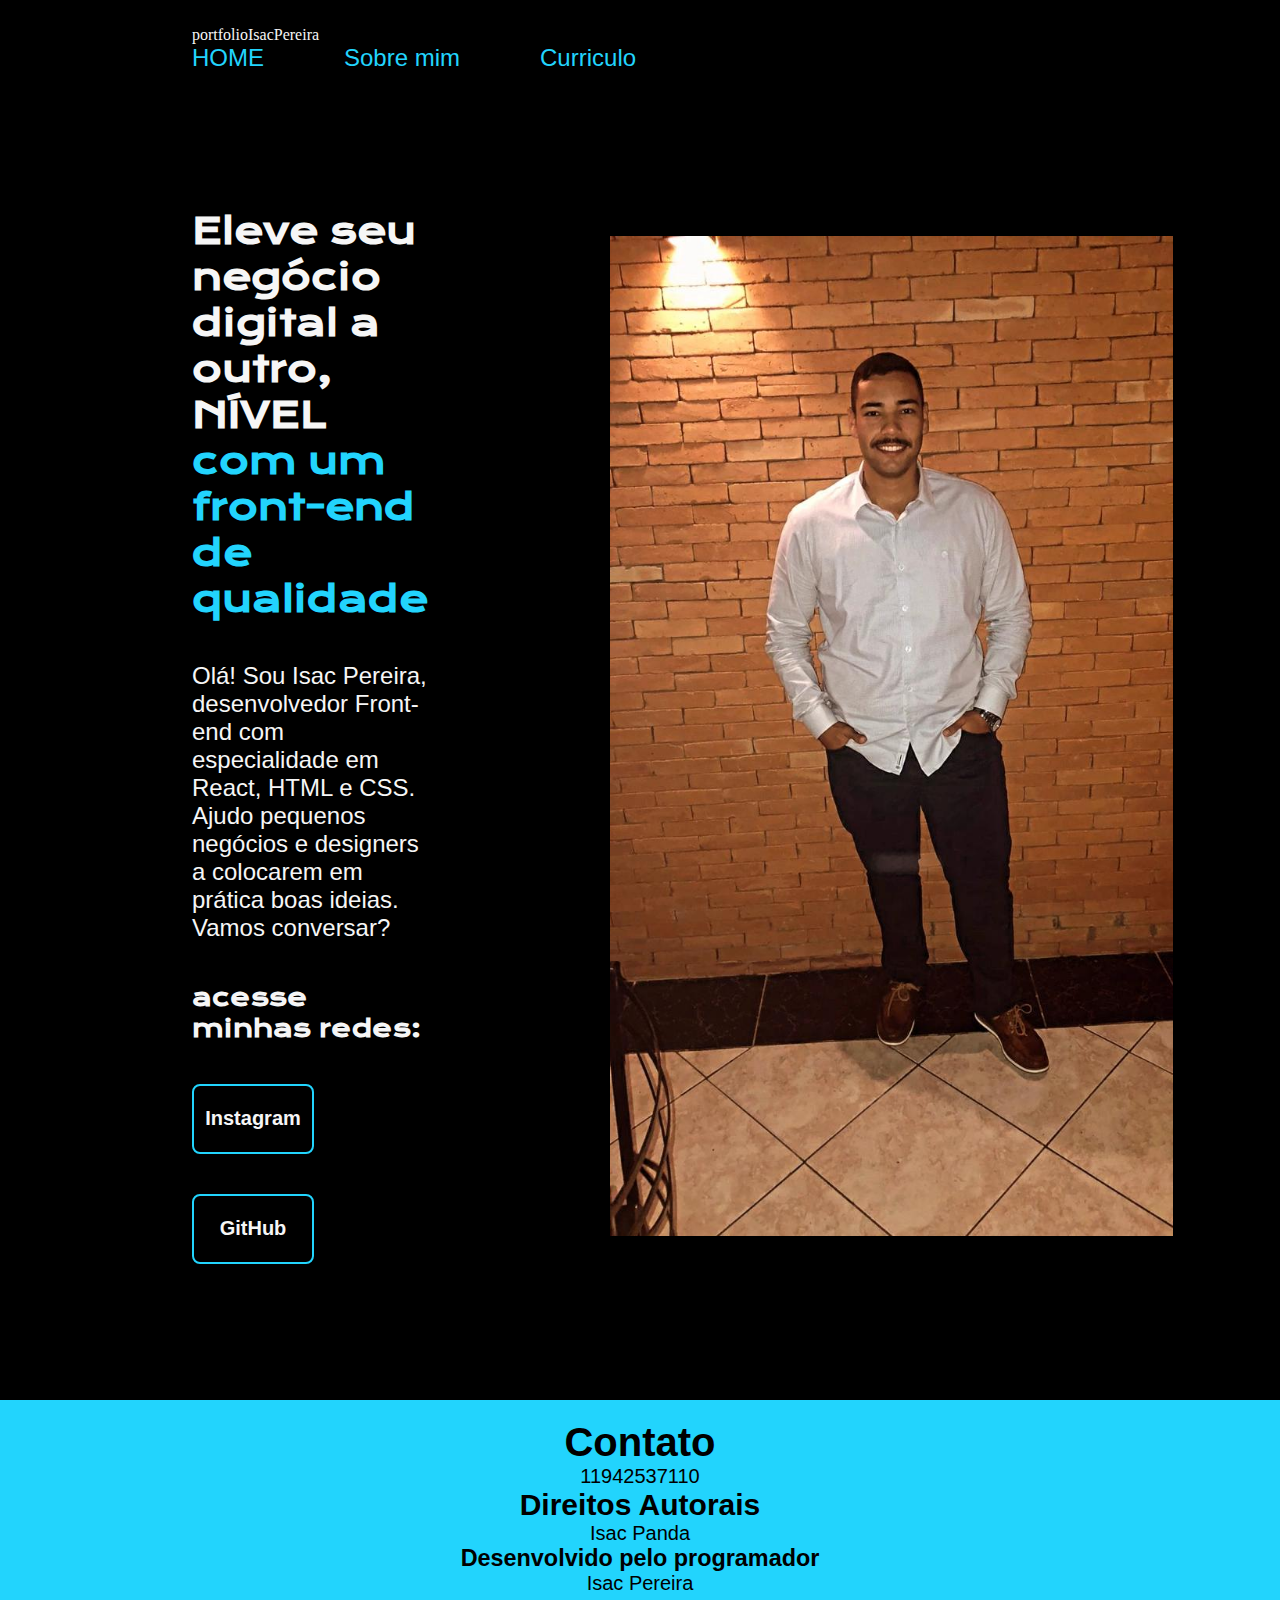
<file: index.html>
<!DOCTYPE html>
<html lang="pt-br">
<head>
    <meta charset="UTF-8"> 
    <meta http-equiv="X-UA-Compatible" content="IE=edge">
    <meta name="viewport" content="width=device-width, initial-scale=1.0">
    <title>Portifolio Isac Pereira</title>
    <link rel="stylesheet" href="./styles/style.css">
</head>

<body>
    <header class="cabeçalho"> portfolioIsacPereira
        <nav class="cabeçalho__menu">
            <a class="cabeçalho__menu__link" href="index.html">HOME</a>
            <a class="cabeçalho__menu__link" href="about.html">Sobre mim</a>
            <a class="cabeçalho__menu__link" href="curriculo.html">Curriculo</a>

        </nav>
    </header>
    <main class="apresentacao">
    <section class="apresentacao__conteudo">      
            <h1 class="apresentacao__conteudo__titulo">Eleve seu negócio digital a outro, <strong> NÍVEL</strong>
                <strong class="titulo-destaque">com um front-end de qualidade</strong> </h1>

                <p class="apresentacao__conteudo__texto">Olá! Sou Isac Pereira, desenvolvedor 
                Front-end com especialidade em React, HTML e
                CSS. Ajudo pequenos negócios e designers a 
                colocarem em prática boas ideias. Vamos 
                conversar? </p>
            </div class="apresentacao__links">
                <h2 class="apresentacao__links__subtitulo">acesse minhas redes:</h2>
                <a class="apresentacao__links__navegacao" href="https://instagram.com/isac_spereira">Instagram
                    
                <a class="apresentacao__links__navegacao" href="https://github.com/IsacPereirap">GitHub </a>

        </div>
        </section>
            <img class="apresentacao__imagem__home" src ="./assets/FotoIsac.jpeg" alt="foto do isac">
        
    </main>

    <footer class="rodape">
    
        <h1>Contato</h1>
        <p1>11942537110</p1>
        <h2>Direitos Autorais</h2>
        <p2>Isac Panda</p2>
        <h3>Desenvolvido pelo programador </h3>
        <p3>Isac Pereira</p3>
       
        
        
    </footer>
</body> 
</html>
</file>
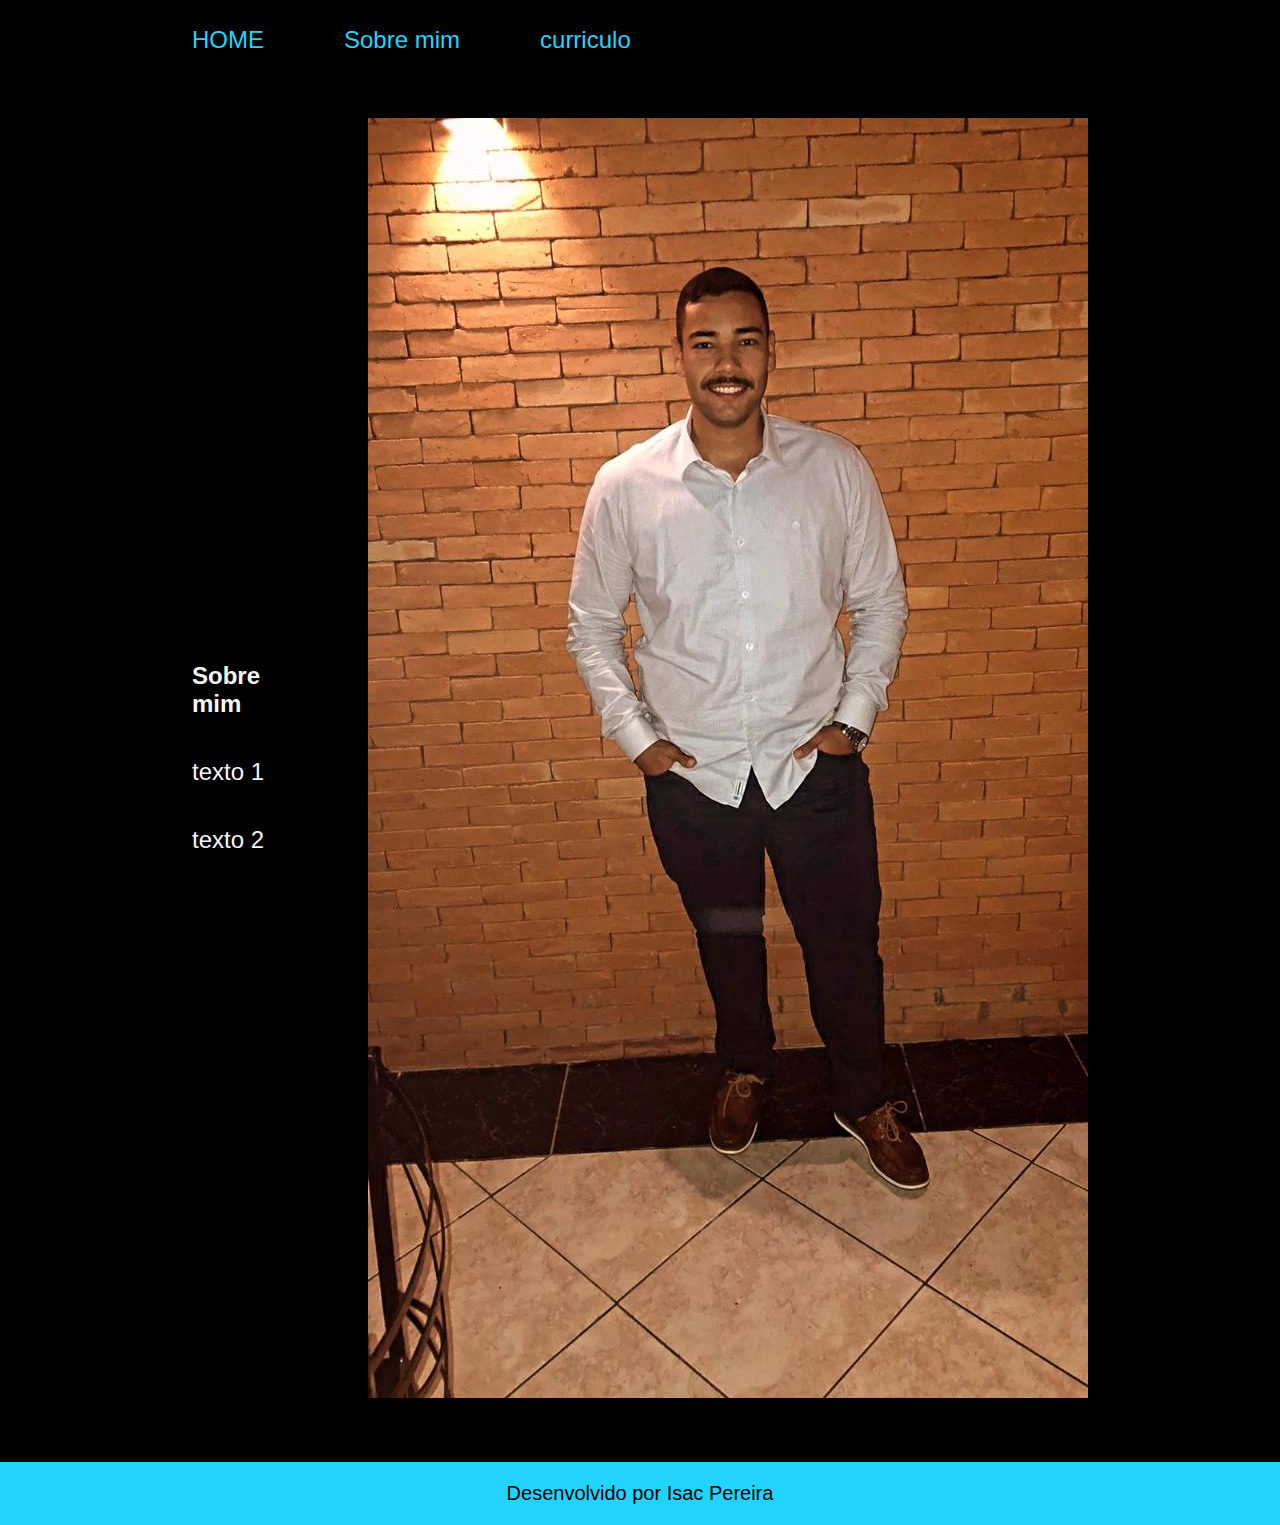
<file: about.html>
<!DOCTYPE html>
<html lang="pt-br">
<head>
    <meta charset="UTF-8">
    <meta name="viewport" content="width=device-width, initial-scale=1.0">
    <title>Sobre mim</title>
    <link rel="stylesheet" href="./styles/style.css">
</head>
<body>
    <header class="cabeçalho">
        <nav class="cabeçalho__menu">
            <a class="cabeçalho__menu__link" href="index.html">HOME</a>
            <a class="cabeçalho__menu__link" href="about.html">Sobre mim</a>
            <a class="cabeçalho__menu__link" href="curriculo.html"> curriculo</a>
        </nav>
        </header>
    <main class="apresentacao">
        <section class="apresentacao__conteudo">
            <h1 class="apresentacao__conteudo__texto">Sobre mim</h1>
            <p class="apresentacao__conteudo__texto">texto 1</p>
            <p class="apresentacao__conteudo__texto">texto 2</p>

        </section>
        <img src="./assets/FotoIsac.jpeg" alt="foto do Isac Pereira"> 
    </main>
    <footer class="rodape"> 
        <p>Desenvolvido por Isac Pereira</p>
   </footer>

</body>
</html>
</file>
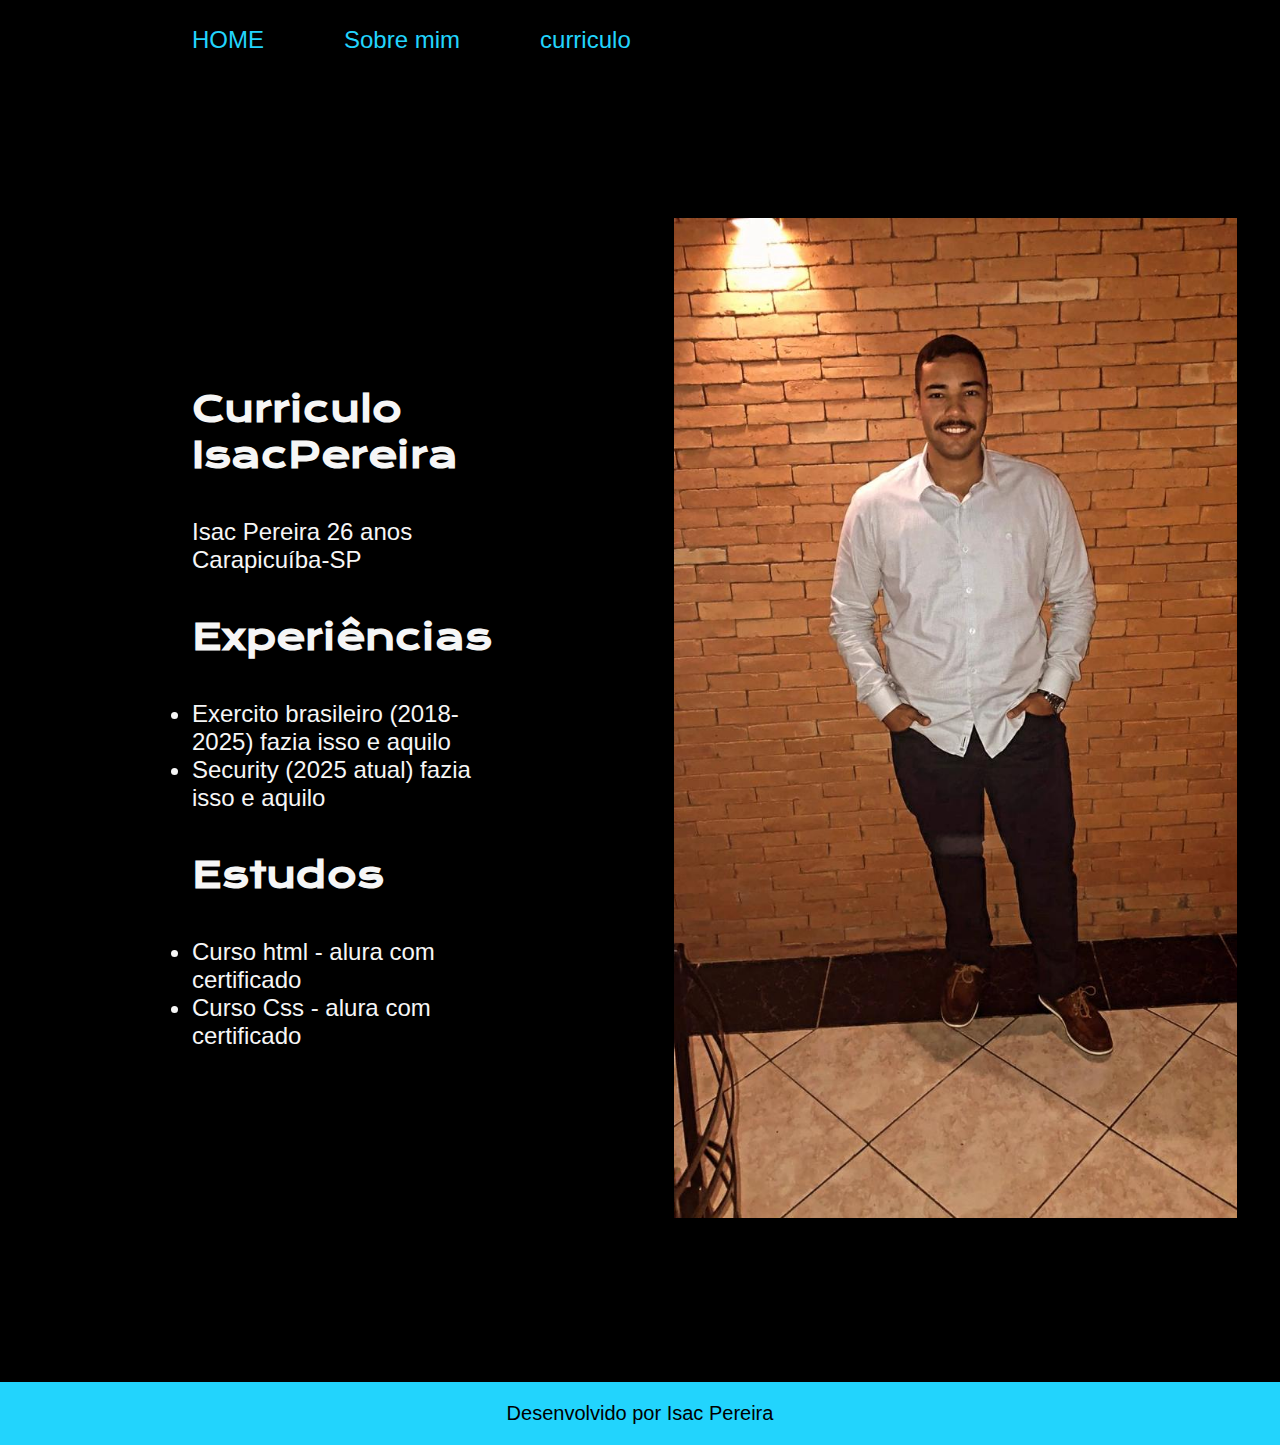
<file: curriculo.html>
<!DOCTYPE html>
<html lang="pt-br">
<head>
    <meta charset="UTF-8">
    <meta name="viewport" content="width=device-width, initial-scale=1.0">
    <title>CurriculoIsacPereira</title>
    <link rel="stylesheet" href="./styles/style.css">
</head>
<body>
    <header class="cabeçalho">
        <nav class="cabeçalho__menu">
            <a class="cabeçalho__menu__link" href="index.html">HOME</a>
            <a class="cabeçalho__menu__link" href="about.html">Sobre mim</a>
            <a class="cabeçalho__menu__link" href="curriculo.html"> curriculo</a>
        </nav>
        </header>
        <main class="apresentacao">
            <section class="apresentacao__conteudo">

<h1 class="apresentacao__conteudo__titulo"><strong>Curriculo IsacPereira</strong></h1>
<p class="apresentacao__conteudo__texto">
    Isac Pereira
    26 anos 
    Carapicuíba-SP
</p>

<h2 class="apresentacao__conteudo__titulo"><strong>Experiências</strong></h2>
<ul class="apresentacao__conteudo__texto">
    <li>Exercito brasileiro (2018-2025) fazia isso e aquilo</li>
    <li> Security (2025 atual) fazia isso e aquilo</li>
</ul>

<h2 class="apresentacao__conteudo__titulo"><strong> Estudos</strong></h2>
<div class="apresentacao__conteudo__texto">
    <ul class="apresentacao__conteudo__texto">
        <li> Curso html - alura com certificado</li>
        <li> Curso Css - alura com certificado</li>
    </ul>
</div>
</section>
<img class="apresentacao__imagem__curriculo" src="assets/FotoIsac.jpeg" alt="Foto Isac Pereira">
   
   
        </main>
        <footer class="rodape"> 
        <p>Desenvolvido por Isac Pereira</p>
    </footer>
</body>
</html>
</file>
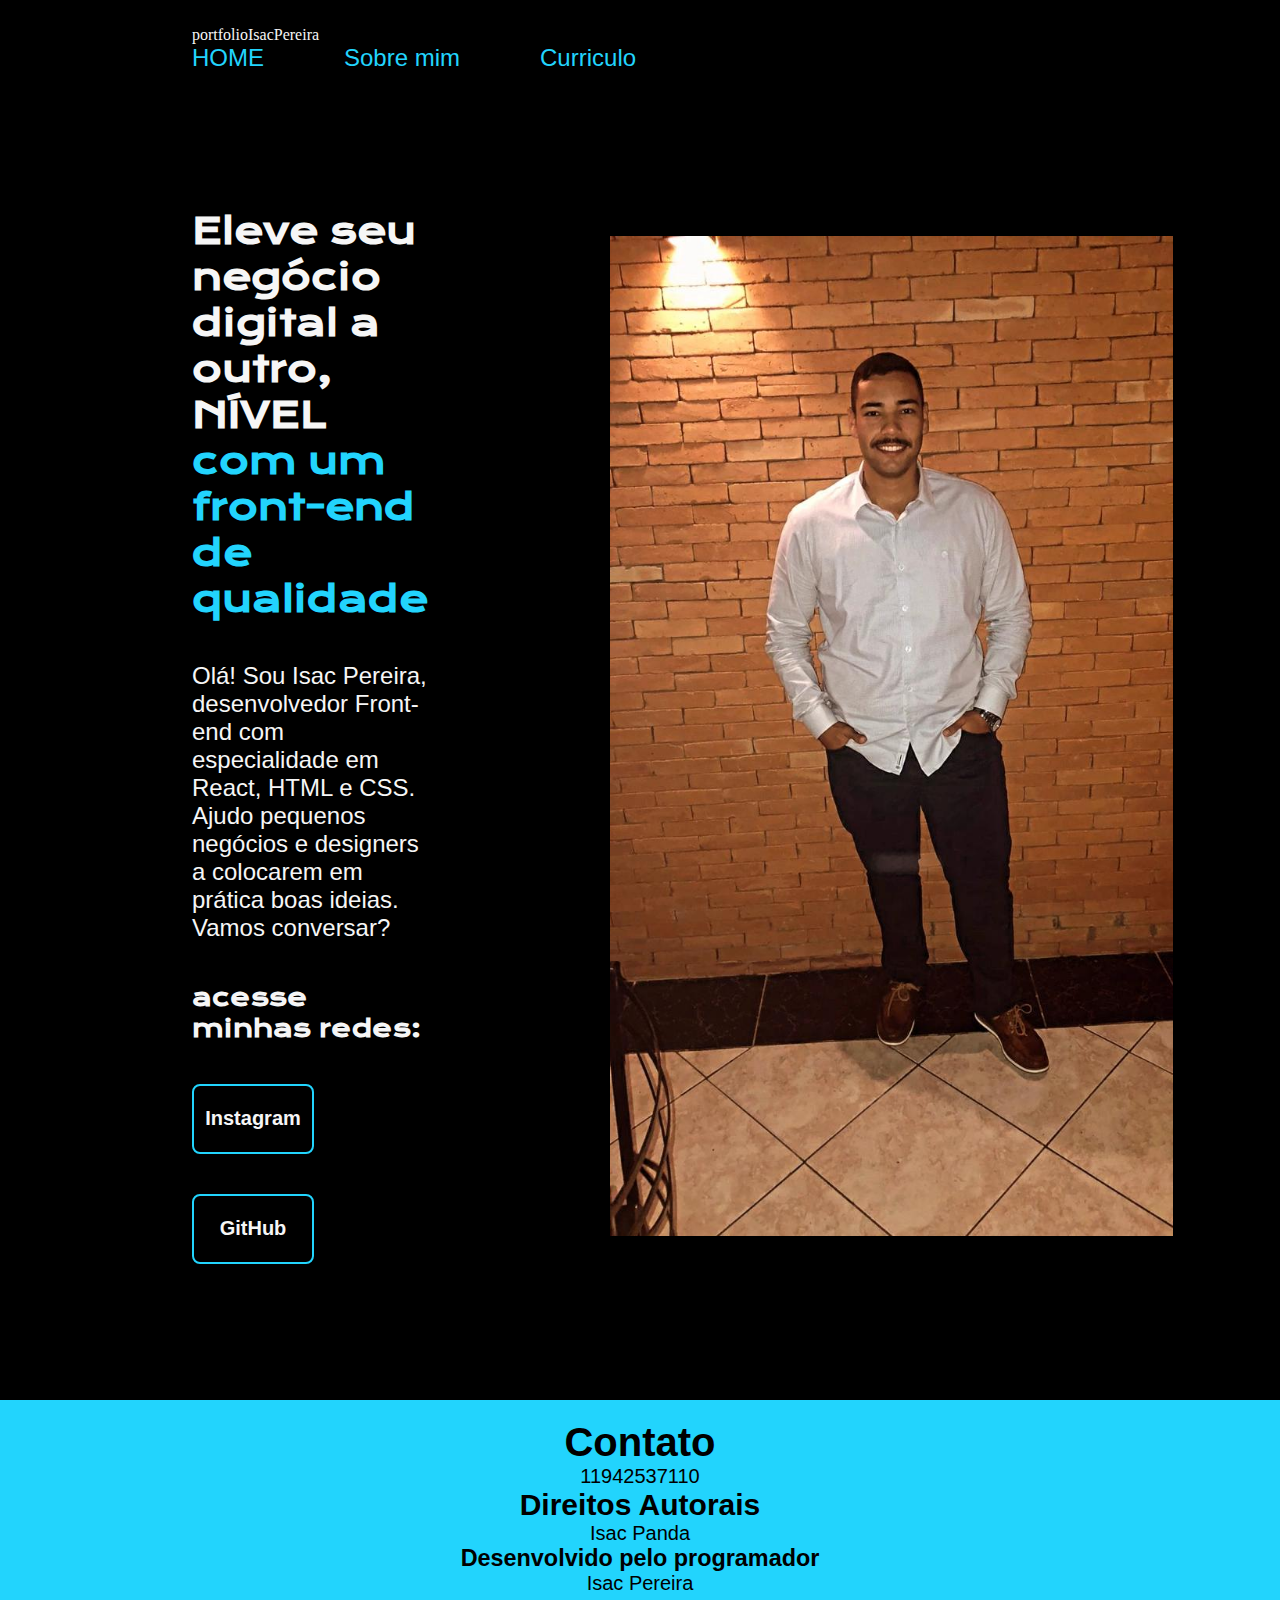
<file: exercico.html>
<!DOCTYPE html>
<html lang="pt-br">
<head>
    <meta charset="UTF-8"> 
    <meta http-equiv="X-UA-Compatible" content="IE=edge">
    <meta name="viewport" content="width=device-width, initial-scale=1.0">
    <title>Portifolio Isac Pereira</title>
    <link rel="stylesheet" href="./styles/style.css">
</head>

<body>
    <header class="cabeçalho"> portfolioIsacPereira
        <nav class="cabeçalho__menu">
            <a class="cabeçalho__menu__link" href="exercico.html">HOME</a>
            <a class="cabeçalho__menu__link" href="about.html">Sobre mim</a>
            <a class="cabeçalho__menu__link" href="curriculo.html">Curriculo</a>

        </nav>
    </header>
    <main class="apresentacao">
    <section class="apresentacao__conteudo">      
            <h1 class="apresentacao__conteudo__titulo">Eleve seu negócio digital a outro, <strong> NÍVEL</strong>
                <strong class="titulo-destaque">com um front-end de qualidade</strong> </h1>

                <p class="apresentacao__conteudo__texto">Olá! Sou Isac Pereira, desenvolvedor 
                Front-end com especialidade em React, HTML e
                CSS. Ajudo pequenos negócios e designers a 
                colocarem em prática boas ideias. Vamos 
                conversar? </p>
            </div class="apresentacao__links">
                <h2 class="apresentacao__links__subtitulo">acesse minhas redes:</h2>
                <a class="apresentacao__links__navegacao" href="https://instagram.com/isac_spereira">Instagram
                    
                <a class="apresentacao__links__navegacao" href="https://github.com/IsacPereirap">GitHub </a>

        </div>
        </section>
            <img class="apresentacao__imagem__home" src ="./assets/FotoIsac.jpeg" alt="foto do isac">
        
    </main>

    <footer class="rodape">
    
        <h1>Contato</h1>
        <p1>11942537110</p1>
        <h2>Direitos Autorais</h2>
        <p2>Isac Panda</p2>
        <h3>Desenvolvido pelo programador </h3>
        <p3>Isac Pereira</p3>
       
        
        
    </footer>
</body> 
</html>
</file>
<file: styles/style.css>
@import url('https://fonts.googleapis.com/css2?family=Krona+One&display=swap');


:root{
    --cor-primaria:#000000;
    --cor-secundaria:#f6f6f6;
    --cor-terciaria:#22D4FD;
    --cor-hover: #272727;

    --fonte-primaria: 'Krona One', sans-serif;
    --fonte-secundaria: 'Montserrat' , sans-serif;
}

*{
     margin: 0;
    padding: 0;
}
body{
     /* height: 100vh;*/
    box-sizing: border-box;
    background-color: var(--cor-primaria);
    color: var(--cor-secundaria);
    
}

.cabeçalho {
        padding: 2% 0% 0% 15%;
}

.cabeçalho__menu {
        display: flex;
        gap: 5rem;   
    }

.cabeçalho__menu__link {
        font-family: var(--fonte-secundaria);
        font-size: 1.5rem;
        font-weight 600;
        color: var(--cor-terciaria);
        text-decoration: none;
}
    
    
.apresentacao{
    padding: 5% 15%;    
    display: flex;
    align-items: center;
    justify-content: space-between;
    gap: 82px;
    
}

.apresentacao__conteudo {
   width: 50%;
   display: flex;
   flex-direction: column;
   gap: 40px;    
}

.apresentacao__conteudo__titulo {
        font-size: 2.25rem;
    font-family: var(--fonte-primaria);
}

.titulo-destaque{
    color: var(--cor-terciaria);
}
.apresentacao__conteudo__texto
{
    font-size: 1.5rem;
    font-family: var(--fonte-secundaria);
}

.apresentacao__links{
display: flex;
flex-direction: column;
justify-content: space-between;
align-items: center;
gap: 2rem;

}

.apresentacao__links__subtitulo {
    font-family: var(--fonte-primaria);
    font-size: 1.5rem;

}


.apresentacao__links__navegacao{

    /* background-color: #22D4FD;  */
    display: flex;
    justify-content: center;
    gap: 1rem;
    border: 2px solid var(--cor-terciaria);
    width: 50%;
    text-align: center;
    border-radius: 8px;
    font-size: 1.25rem;
    font-weight: 600;
    padding: 21.5px 0;
    text-decoration:none;
    color: var(--cor-secundaria);
    font-family: var(--fonte-secundaria);
}

.apresentacao__links__link:hover {
background-color: var(--cor-hover);
}


.rodape{
    
    padding: 1.25rem;
    color: var(--cor-primaria);
    background-color: var(--cor-terciaria);
    text-align: center;
    font-family: var(--fonte-secundaria);
    font-size: 1.25rem;
    font-weight: 400;
}

.rodape:hover {
    
    background-color: var(--cor-hover);
    color: var(--cor-secundaria);
}



.cabecalho__menu__link:hover {
    color: white;}

   
.apresentacao__imagem{
    width: 50%;
}

.apresentacao__imagem__curriculo{
    width: 1000px;
    height: 1000px;
    padding: 100px 100px;

}
   
.apresentacao__imagem__home{
width: 1000px;
height: 1000px;
padding: 100px 100px;

}


@media (max-width: 1200px) {
    .cabeçalho{
        padding: 10%;
    }

    .cabeçalho__menu{
        justify-content: center;
    }

    .apresentacao{
        flex-direction: column-reverse;
        padding:5%;
    }

    .apresentacao__conteudo{
        width: auto;
    }
}
</file>
